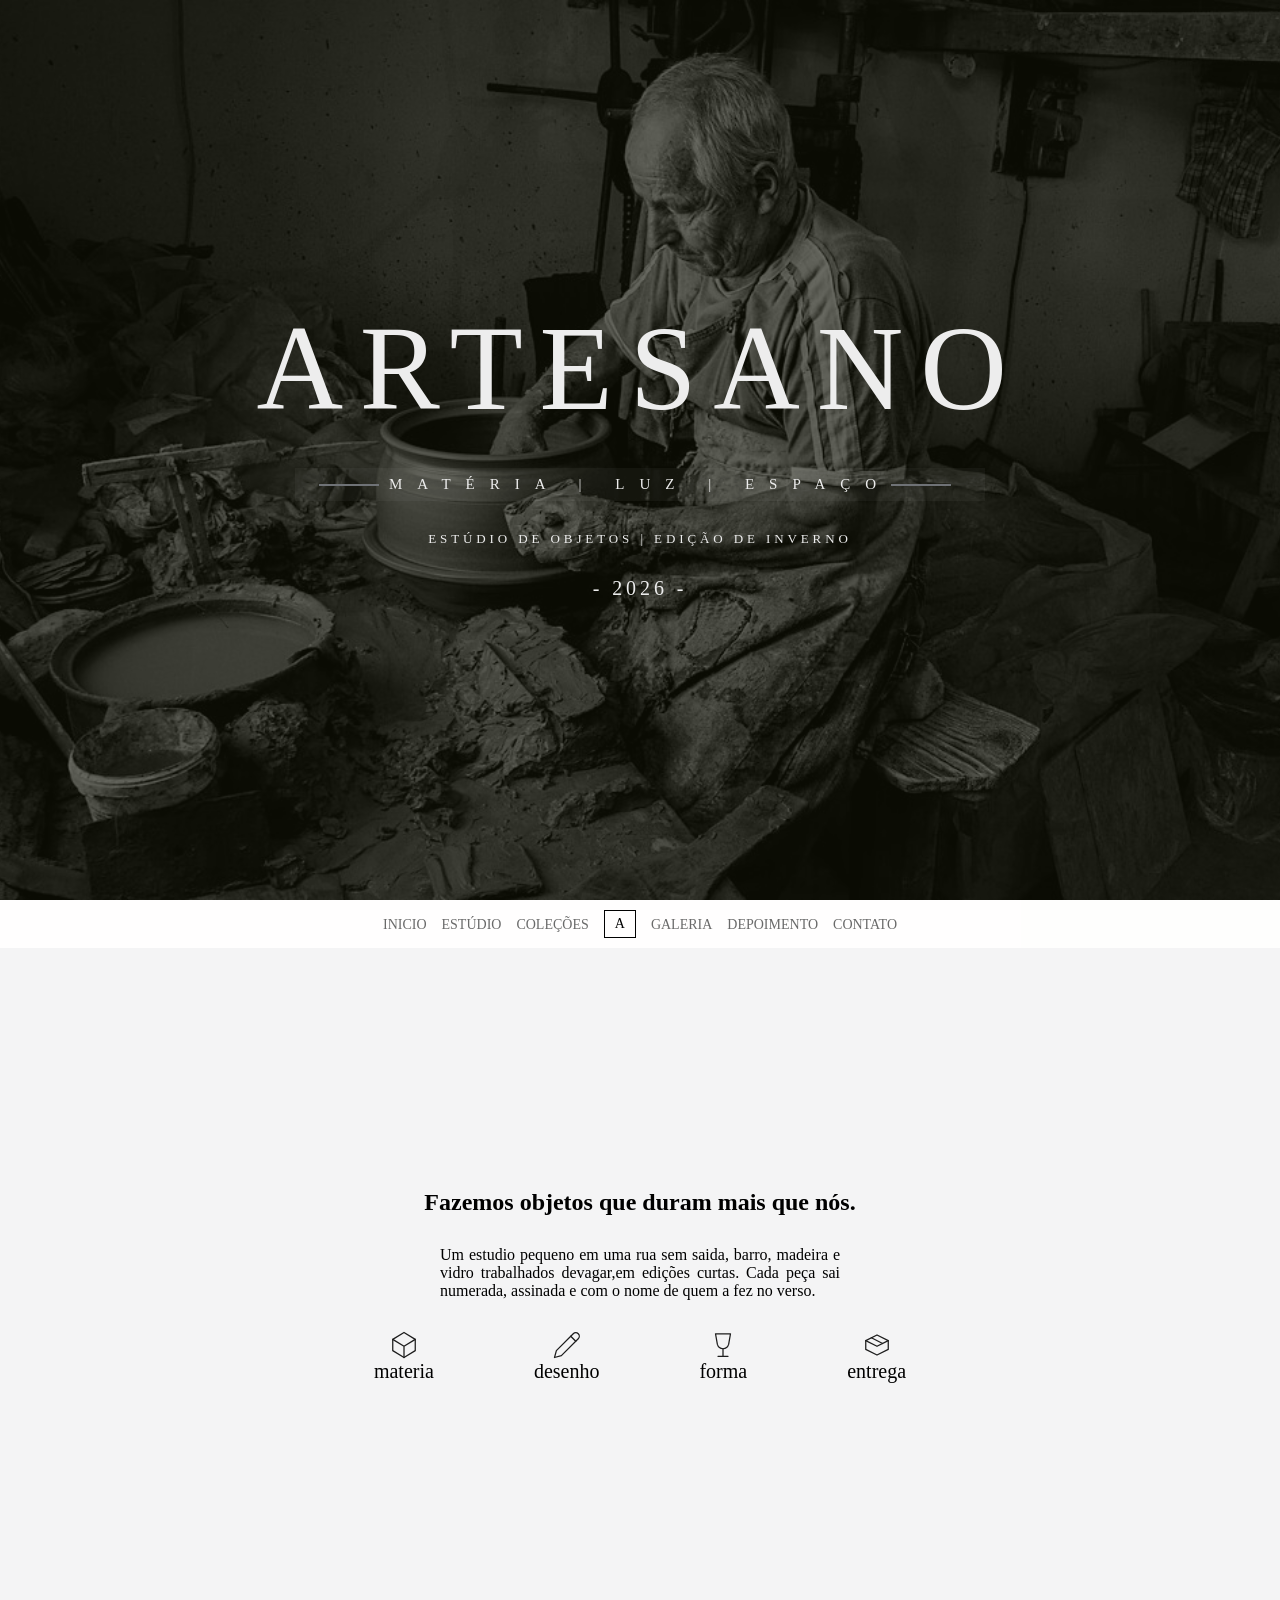
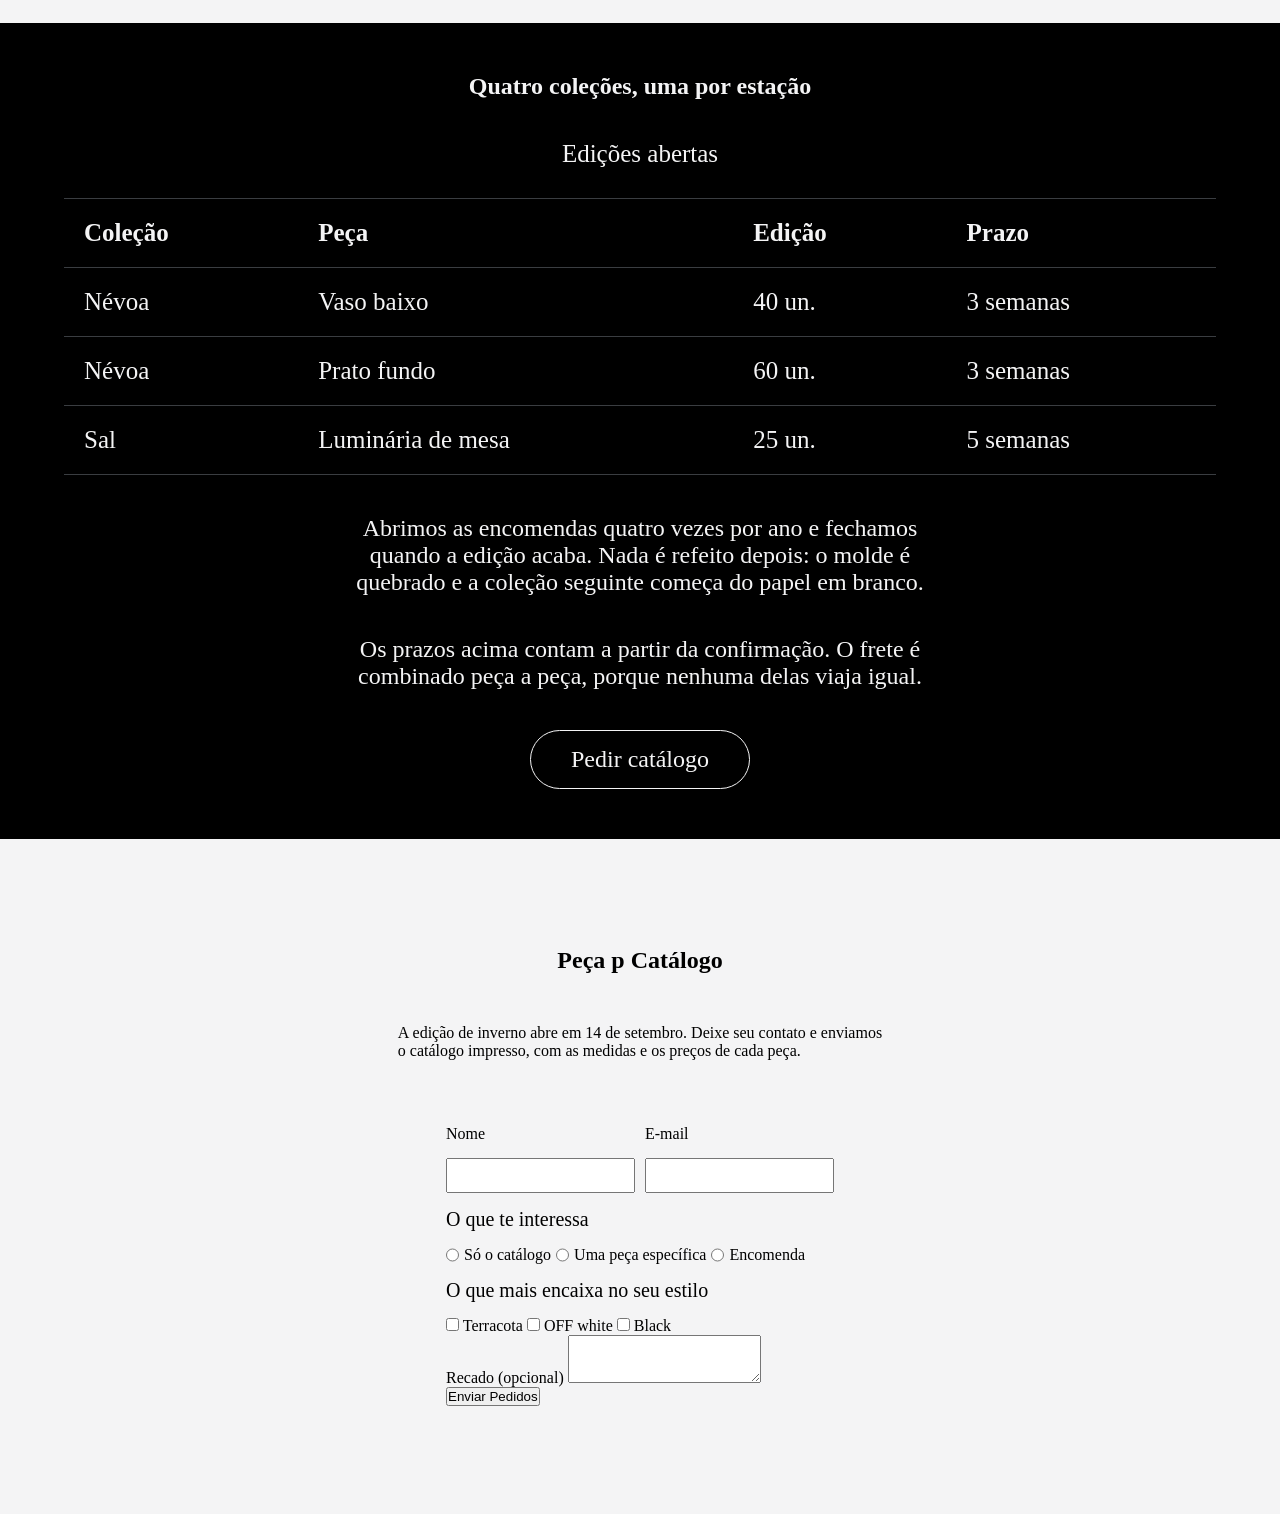
<file: landingpage-artesano-master/index.html>
<!DOCTYPE html>
<html lang="pt-BR">

<head>
    <meta charset="UTF-8">
    <meta name="viewport" content="width=device-width, initial-scale=1.0">
    <title>Artesano</title>

    <link rel="preconnect" href="https://fonts.googleapis.com">
    <link rel="preconnect" href="https://fonts.gstatic.com" crossorigin>
    <link
        href="https://fonts.googleapis.com/css2?family=Cormorant+Garamond:ital,wght@0,300;0,400;1,300&family=Jost:wght@300;400;500&display=swap"
        rel="stylesheet">

    <link rel="stylesheet" href="style.css">
</head>

<body>
    <section id="hero">
        <img src="img/hero-atelie.jpg" alt="artesão esculpindo uma peça">

        <div>
            <h1>ARTESANO</h1>
            <h2>MATÉRIA | LUZ | ESPAÇO</h2>
            <p>ESTÚDIO DE OBJETOS | EDIÇÃO DE INVERNO</p>
            <p><span>- 2026 -</span></p>
        </div>
    </section>
    <nav class="menu">
        <ul class="menu-list">
            <li class="menu-item">
                <a href="#" class="menu-link">INICIO</a>
            </li>
            <li class="menu-item">
                <a href="#" class="menu-link">ESTÚDIO</a>
            </li>
            <li class="menu-item">
                <a href="#" class="menu-link">COLEÇÕES</a>
            </li>
            <li class="menu-item" id="menu-logo">
                <a href="#" class="menu-link">A</a>
            </li>
            <li class="menu-item">
                <a href="#" class="menu-link">GALERIA</a>
            </li>
            <li class="menu-item">
                <a href="#" class="menu-link">DEPOIMENTO</a>
            </li>
            <li class="menu-item">
                <a href="#" class="menu-link">CONTATO</a>
            </li>
        </ul>
    </nav>
    <!-- ESTÚDIO -->
    <section id="estudio" class="light">
        <h2 class="section-title">Fazemos objetos que duram mais que nós.</h2>
        <p>Um estudio pequeno em uma rua sem saida, barro,
            madeira e vidro trabalhados devagar,em edições curtas.
            Cada peça sai numerada, assinada e com o nome de quem a fez no verso.
        </p>
        <div id="estudio-itens">
            <div>
                <img src="img/icone-materia.svg" alt="">
                <span>materia</span>
            </div>
            <div>
                <img src="img/icone-desenho.svg" alt="">
                <span>desenho</span>
            </div>
            <div>
                <img src="img/icone-forma.svg" alt="">
                <span>forma</span>
            </div>
            <div>
                <img src="img/icone-entrega.svg" alt="">
                <span>entrega</span>
            </div>
        </div>
    </section>

    <section id="colecoes" class="dark">
        <h2 class="section-title">Quatro coleções, uma por estação</h2>

        <table>
            <caption>Edições abertas</caption>
            <thead>
                <tr>
                    <th>Coleção</th>
                    <th>Peça</th>
                    <th>Edição</th>
                    <th>Prazo</th>
                </tr>
            </thead>
            <tbody>
                <tr>
                    <td>Névoa</td>
                    <td>Vaso baixo</td>
                    <td>40 un.</td>
                    <td>3 semanas</td>
                </tr>

                <tr>
                    <td>Névoa</td>
                    <td>Prato fundo</td>
                    <td>60 un.</td>
                    <td>3 semanas</td>
                </tr>

                <tr>
                    <td>Sal</td>
                    <td>Luminária de mesa</td>
                    <td>25 un.</td>
                    <td>5 semanas</td>
                </tr>
            </tbody>
        </table>

        <p>
            Abrimos as encomendas quatro vezes por ano e fechamos quando a edição
            acaba. Nada é refeito depois: o molde é quebrado e a coleção seguinte
            começa do papel em branco.
        </p>
        <p>
            Os prazos acima contam a partir da confirmação. O frete é combinado
            peça a peça, porque nenhuma delas viaja igual.
        </p>

        <a href="#">Pedir catálogo</a>

    </section>

    <section id="contato" class="light">
        <h2 class="section-title">Peça p Catálogo</h2>
        <p>
            A edição de inverno abre em 14 de setembro. Deixe seu contato e enviamos
            <br />
             o catálogo impresso, com as medidas e os preços de cada peça.
        </p>

        <form>
            <div class="form-inline">
                <div>
                    <label>Nome</label>
                    <input type="text">
                </div>
                <div>
                    <label>E-mail</label>
                    <input type="text">
                </div>
            </div>
            
            <span class="label-block">O que te interessa</span>

            <div class="input-radio">                
                <input type="radio">
                <label>Só o catálogo</label>
                <input type="radio">
                 <label>Uma peça específica</label>
                <input type="radio">
                 <label>Encomenda</label>
            </div>

            <span class="label-block">O que mais encaixa no seu estilo</span>
            
            <div>               
                 <input type="checkbox">
                <label>Terracota</label>
                <input type="checkbox">
                 <label>OFF white</label>
                <input type="checkbox">
                 <label>Black</label>
            </div>

            <div>
                <label>Recado (opcional)</label>
                    <textarea></textarea>
            </div>
            <button>Enviar Pedidos</button>
        </form>
    </section>
</body>

</html>
</file>
<file: landingpage-artesano-master/style.css>
* {
    margin: 0;
    padding: 0;
    box-sizing: border-box;
}

body {
    
    color: #ededed;
    background-color: #fdfcfb;
    height: 100%;
}

#hero {
    position: relative;
    width: 100%;
    height: 100vh; 
    display: flex;
    justify-content: center;
    align-items: center; 
    text-align: center;
    z-index: 1; 
}

#hero img {
    position: absolute;
    top: 0;
    left: 0;
    width: 100%;
    height: 100%;
    object-fit: cover; 
    z-index: -2; 
}

#hero::before {
    content: "";
    position: absolute;
    top: 0;
    left: 0;
    width: 100%;
    height: 100%;
    background-color: #111306c8;
    opacity: 0.8; 
    z-index: -1; 
}

#hero div {
    display: flex;
    flex-direction: column; 
    align-items: center;
    gap: 30px;
}

#hero h1 {
    font-weight: 400;
    font-size: 120px;
    letter-spacing: 0.14em;
}

#hero h2 {
    display: flex;
    align-items: center;
    font-weight: 300;
    font-size: 15px;
    letter-spacing: 1em;
    background-color: rgba(255, 255, 255, 0.04); 
    padding: 8px 24px; 
}

#hero h2::before,
#hero h2::after {
    content: "";
    display: block;
    width: 60px; 
    border-top: 2px solid #6f7276; 
}

#hero h2::before , #hero h2::after {
    margin-right: 10px;
}

#hero p {
    font-weight: 300;
    font-size: 13px;
    letter-spacing: 0.30em;
}

span {
  font-size: 20px;  
}
/*nav*/
.menu {
    padding: 10px;
    position: sticky;
    top: 0;
    
    background-color: #ffffffac;
}

/*ul*/
.menu-list {
    list-style: none;
    display: flex;
    flex-wrap: wrap;
    align-items: center;
    justify-content: center;
    align-items: center;
    gap: 15px;
}

/*li*/
.menu-item {

}

/*a*/
.menu-link {
    text-decoration: none;
    color: #6a6a6a;
    font-size: 14px;
    text-transform: uppercase;
}

#menu-logo a {
    border: 1px solid black;
    display: block;
    padding: 5px  10px;
    text-align: center;
    color: #000;
    letter-spacing: 0;

}
#menu-logo a:hover {
    color: #6a6a6a;
    border-color: #6a6a6a;
}
/* SECTIONS*/
section.light {
    color: #000;
    background-color: #f4f4f5;
}
section.dark {
    background-color: black;
    color: #f4f4f5;
}
section.section-title {
    letter-spacing: 0.10em;
}


/*estudio*/
#estudio {
    height: 75vh;
    display: flex;
    flex-direction: column;
    justify-content: center;
    align-items: center;
    gap: 30px;
}
#estudio-itens div {
display:flex ;
justify-content: center;
align-items: center;
flex-direction: column;

}
#estudio p{
    max-width: 400px;
    text-align: justify     ;
}
#estudio-itens {
    display: flex;
    gap: 100px;
}
#estudio-itens div img {
    width:  30px;
 
}

#colecoes {
    min-height: 75%;
    display: flex;
    flex-direction: column;
    align-items: center;
    justify-content: center;
    gap: 40px;
    padding: 50px 0;
    
}

#colecoes table caption{
    margin-bottom: 30px;
}

#colecoes table {
    width: 90%;
    font-size: 25px;
    border-collapse: collapse;
}

#colecoes table th, #colecoes table td{
    text-align: left;
    padding: 20px;
    border-top: 1px solid #3a3d41;
    border-bottom: 1px solid #3a3d41;
}

#colecoes p{
    text-align: center;
    font-size: 24px;
    max-width: 600px;
}

#colecoes a{
    text-decoration: none;
    color: #f4f4f5;
    border: 1px solid #f4f4f5;
    border-radius: 50px;
    padding: 15px 40px;
    font-size: 24px;

 }



 #contato{
    min-height: 75vh;
    display: flex;
    flex-direction: column;
    justify-content: center;
    align-items: center;
    gap: 50px;
 }

 #contato form .form-inline{
    display: flex;
    gap: 10px;
 }

 #contato form .form-inline label, form .label-block{
    display: block;
    margin: 15px 0;
 }


form .form-inline input, form .form-inline div{
    width: 100%;
}

form input, form textarea{
    padding: 8px;
}

form .input-radio, form .input-checkbox{
    display: flex;
    gap: 5px;
}
</file>
